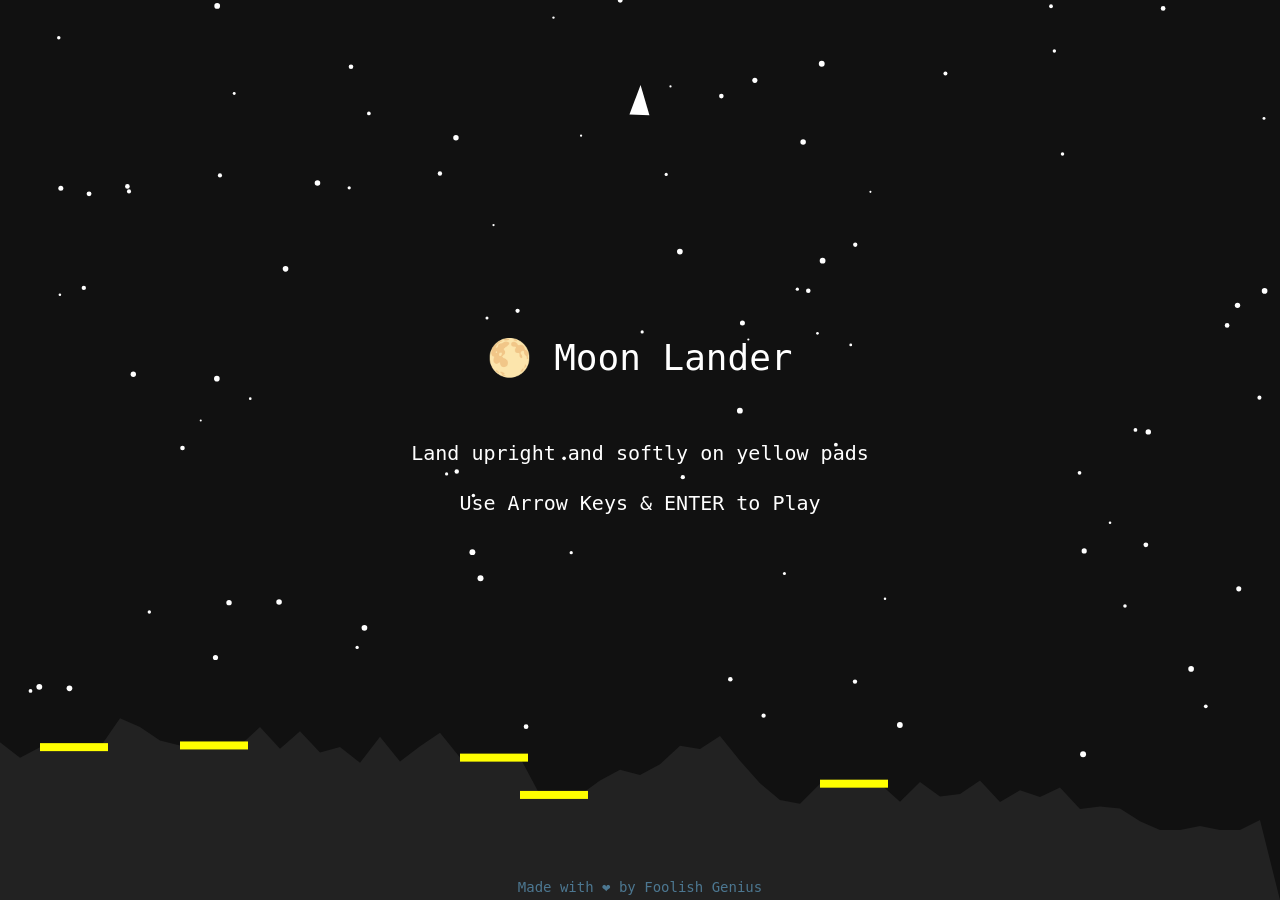
<file: index.html>
<!DOCTYPE html>
<html lang="en">

<head>
  <meta charset="UTF-8" />
  <meta name="viewport" content="width=device-width, initial-scale=1.0" />
  <title>Moon Lander Game</title>
  <link rel="stylesheet" href="style.css">
</head>

<body>
  <canvas id="gameCanvas"></canvas>
  <div id="overlay" class="hidden">
    <div class="overlay-content">
      <h1>🌕 Moon Lander</h1>
      <p id="overlayMsg">Tap to Start</p>
    </div>
  </div>
  <div id="touchControls">
    <button id="btnLeft">⟳</button>
    <button id="btnThrust">↑</button>
    <button id="btnRight">⟲</button>
  </div>
  <script src="game.js"></script>
  <footer id="credits">
    <a href="https://github.com/Foolish-Genius/" target="_blank" rel="noopener">Made with ❤️ by Foolish Genius </a>
  </footer>
</body>

</html>
</file>
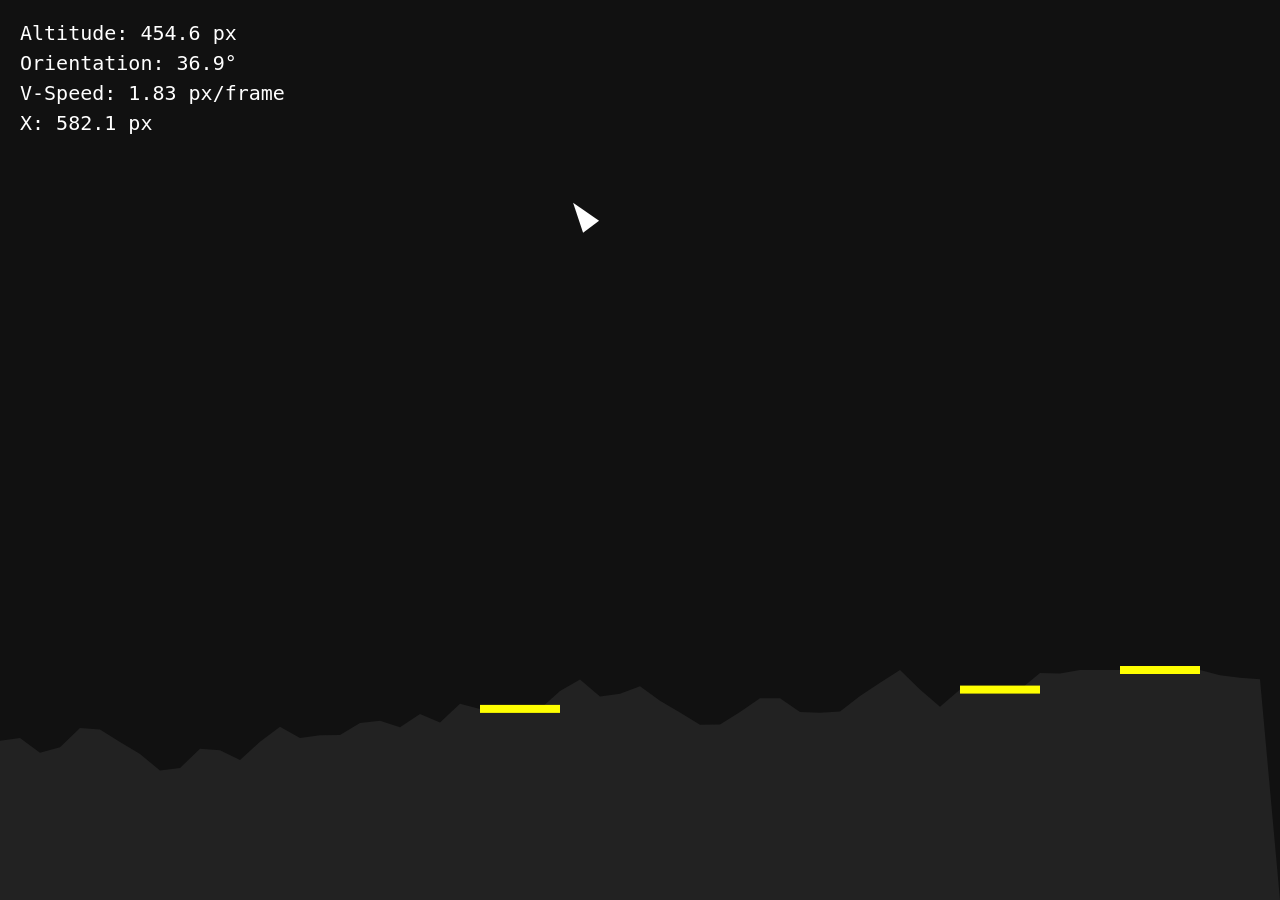
<file: Moon Lander Game.html>
<!DOCTYPE html>
<html lang="en">
<head>
  <meta charset="UTF-8" />
  <meta name="viewport" content="width=device-width, initial-scale=1.0" />
  <title>Moon Lander Game</title>
  <style>
    body {
      margin: 0;
      background: black;
      overflow: hidden;
    }
    canvas {
      display: block;
      background: #111;
    }
  </style>
</head>
<body>
  <canvas id="gameCanvas"></canvas>
  <script>
// --- Terrain Generation ---
const canvas = document.getElementById('gameCanvas');
const ctx = canvas.getContext('2d');
canvas.width = window.innerWidth;
canvas.height = window.innerHeight;

const GRAVITY = 0.001;
const THRUST = -0.01;
const ROTATE_SPEED = 0.05;
const LANDER_WIDTH = 20;
const LANDER_HEIGHT = 30;
const PAD_WIDTH = 80;
const PAD_COUNT = 3;
const SAFE_LANDING_VY = 1.2;
const SAFE_LANDING_ANGLE = Math.PI / 8; // ~22.5 deg

// --- Generate Terrain ---
const terrainPoints = [];
const terrainStep = 20;
const groundY = canvas.height - 50;
let pads = [];

function generateTerrain() {
  let x = 0;
  let lastY = groundY - 100;
  while (x < canvas.width) {
    let y = lastY + (Math.random() - 0.5) * 40;
    y = Math.max(groundY - 180, Math.min(groundY - 20, y));
    terrainPoints.push({ x, y });
    lastY = y;
    x += terrainStep;
  }
  // Add flat pads
  pads = [];
  for (let i = 0; i < PAD_COUNT; i++) {
    let padIdx = Math.floor(Math.random() * (terrainPoints.length - PAD_WIDTH / terrainStep));
    for (let j = 0; j < PAD_WIDTH / terrainStep; j++) {
      terrainPoints[padIdx + j].y = terrainPoints[padIdx].y;
    }
    pads.push({
      x: terrainPoints[padIdx].x,
      y: terrainPoints[padIdx].y,
      width: PAD_WIDTH
    });
  }
}
generateTerrain();

// --- Lander State ---
function randomBetween(a, b) { return a + Math.random() * (b - a); }
let lander = {
  x: canvas.width / 2,
  y: 100,
  vx: randomBetween(-1, 1),
  vy: randomBetween(0.5, 2),
  angle: randomBetween(-Math.PI / 4, Math.PI / 4),
  thrusting: false,
  rotatingLeft: false,
  rotatingRight: false,
  alive: true,
  landed: false
};

function getTerrainY(x) {
  // Linear interpolation between terrain points
  for (let i = 0; i < terrainPoints.length - 1; i++) {
    if (x >= terrainPoints[i].x && x <= terrainPoints[i + 1].x) {
      let t = (x - terrainPoints[i].x) / (terrainPoints[i + 1].x - terrainPoints[i].x);
      return terrainPoints[i].y * (1 - t) + terrainPoints[i + 1].y * t;
    }
  }
  return groundY;
}

function isOnPad(x) {
  return pads.some(pad => x >= pad.x && x <= pad.x + pad.width);
}

function update() {
  if (!lander.alive || lander.landed) return;

  if (lander.rotatingLeft) lander.angle -= ROTATE_SPEED;
  if (lander.rotatingRight) lander.angle += ROTATE_SPEED;

  let ax = 0;
  let ay = GRAVITY;

  if (lander.thrusting) {
    ax += Math.sin(lander.angle) * THRUST;
    ay += Math.cos(lander.angle) * THRUST;
  }

  lander.vx += ax;
  lander.vy += ay;

  lander.x += lander.vx;
  lander.y += lander.vy;

  // --- Collision Detection ---
  let landerBottomY = lander.y + Math.cos(lander.angle) * LANDER_HEIGHT / 2;
  let terrainY = getTerrainY(lander.x);

  if (landerBottomY >= terrainY) {
    if (
      isOnPad(lander.x) &&
      Math.abs(lander.vy) < SAFE_LANDING_VY &&
      Math.abs(lander.angle) < SAFE_LANDING_ANGLE
    ) {
      lander.landed = true;
    } else {
      lander.alive = false;
    }
    lander.vx = 0;
    lander.vy = 0;
  }
}

function drawLander() {
  ctx.save();
  ctx.translate(lander.x, lander.y);
  ctx.rotate(-lander.angle);
  ctx.fillStyle = lander.landed ? 'lime' : (lander.alive ? 'white' : 'red');
  ctx.beginPath();
  ctx.moveTo(-LANDER_WIDTH/2, LANDER_HEIGHT/2);
  ctx.lineTo(LANDER_WIDTH/2, LANDER_HEIGHT/2);
  ctx.lineTo(0, -LANDER_HEIGHT/2);
  ctx.closePath();
  ctx.fill();
  // Draw thrust flame
  if (lander.thrusting && lander.alive && !lander.landed) {
    ctx.fillStyle = 'orange';
    ctx.beginPath();
    ctx.moveTo(-LANDER_WIDTH/4, LANDER_HEIGHT/2);
    ctx.lineTo(LANDER_WIDTH/4, LANDER_HEIGHT/2);
    ctx.lineTo(0, LANDER_HEIGHT/2 + 20 * (0.7 + Math.random() * 0.3));
    ctx.closePath();
    ctx.fill();
  }
  ctx.restore();
}

function drawTerrain() {
  ctx.save();
  ctx.beginPath();
  ctx.moveTo(0, canvas.height);
  for (let pt of terrainPoints) ctx.lineTo(pt.x, pt.y);
  ctx.lineTo(canvas.width, canvas.height);
  ctx.closePath();
  ctx.fillStyle = '#222';
  ctx.fill();

  // Draw pads
  for (let pad of pads) {
    ctx.fillStyle = 'yellow';
    ctx.fillRect(pad.x, pad.y - 4, pad.width, 8);
  }
  ctx.restore();
}

function drawOverlay() {
  // Altitude = vertical distance from lander bottom to terrain
  let landerBottomY = lander.y + Math.cos(lander.angle) * LANDER_HEIGHT / 2;
  let terrainY = getTerrainY(lander.x);
  let altitude = Math.max(0, terrainY - landerBottomY);
  let orientation = (lander.angle * 180 / Math.PI).toFixed(1);

  ctx.save();
  ctx.font = '20px monospace';
  ctx.fillStyle = 'white';
  ctx.fillText(`Altitude: ${altitude.toFixed(1)} px`, 20, 40);
  ctx.fillText(`Orientation: ${orientation}°`, 20, 70);
  ctx.fillText(`V-Speed: ${lander.vy.toFixed(2)} px/frame`, 20, 100);
  ctx.fillText(`X: ${lander.x.toFixed(1)} px`, 20, 130); // <-- Added X coordinate
  if (lander.landed) {
    ctx.fillStyle = 'lime';
    ctx.fillText('LANDED!', canvas.width/2 - 60, 80);
  } else if (!lander.alive) {
    ctx.fillStyle = 'red';
    ctx.fillText('CRASH!', canvas.width/2 - 50, 80);
  }
  ctx.restore();
}

function draw() {
  ctx.clearRect(0, 0, canvas.width, canvas.height);
  drawTerrain();
  drawLander();
  drawOverlay();
}

function gameLoop() {
  update();
  draw();
  requestAnimationFrame(gameLoop);
}

document.addEventListener('keydown', (e) => {
  if (e.code === 'ArrowUp') lander.thrusting = true;
  if (e.code === 'ArrowLeft') lander.rotatingLeft = true;
  if (e.code === 'ArrowRight') lander.rotatingRight = true;
  if ((e.code === 'Space' || e.code === 'Enter') && (!lander.alive || lander.landed)) {
    // Restart game
    generateTerrain();
    lander.x = canvas.width / 2;
    lander.y = 100;
    lander.vx = randomBetween(-1, 1);
    lander.vy = randomBetween(0.5, 2);
    lander.angle = randomBetween(-Math.PI / 4, Math.PI / 4);
    lander.thrusting = false;
    lander.rotatingLeft = false;
    lander.rotatingRight = false;
    lander.alive = true;
    lander.landed = false;
  }
});

document.addEventListener('keyup', (e) => {
  if (e.code === 'ArrowUp') lander.thrusting = false;
  if (e.code === 'ArrowLeft') lander.rotatingLeft = false;
  if (e.code === 'ArrowRight') lander.rotatingRight = false;
});

gameLoop();
  </script>
</body>
</html>
</file>
<file: style.css>
body {
    margin: 0;
    background: black;
    overflow: hidden;
}

canvas {
    display: block;
    background: #111;
}

.hidden {
  display: none !important;
}

#startButton {
  position: fixed;
  top: 50%;
  left: 50%;
  transform: translate(-50%, -50%);
  font-size: 24px;
  padding: 16px 36px;
  border: none;
  border-radius: 12px;
  background: linear-gradient(145deg, #333, #111);
  color: #fff;
  box-shadow: 0 0 12px rgba(255, 255, 255, 0.1),
              inset 0 0 5px rgba(255, 255, 255, 0.05);
  text-shadow: 0 0 3px #0ff;
  z-index: 10;
  display: none;
  transition: all 0.2s ease;
  font-family: monospace;
  cursor: pointer;
}

#startButton:hover {
  background: linear-gradient(145deg, #555, #222);
  box-shadow: 0 0 18px #0ff, inset 0 0 6px #0ff;
  color: #0ff;
}

#touchControls {
  position: fixed;
  bottom: 30px;
  left: 50%;
  transform: translateX(-50%);
  display: none;
  gap: 10px;
  z-index: 10;
}

#touchControls button {
  width: 52px;
  height: 52px;
  font-size: 24px;
  border-radius: 10px;
  background-color: #181818;
  color: #aaff77;
  border: 1px solid #2b2b2b;
  box-shadow: 0 2px 6px rgba(0, 255, 0, 0.1);
  transition: all 0.2s ease;
}

#touchControls button:hover {
  background-color: #202020;
  box-shadow: 0 0 8px rgba(170, 255, 119, 0.2);
}

#touchControls button:active {
  transform: scale(0.95);
  background-color: #222;
  box-shadow: inset 0 0 6px rgba(170, 255, 119, 0.3);
}

#credits {
  position: fixed;
  bottom: 5px;
  width: 100%;
  text-align: center;
  font-size: 14px;
  font-family: monospace;
  opacity: 0.5;
  z-index: 1;
  pointer-events: none;
  color: #aaa;
}

#credits a {
  color: #7cf;
  text-decoration: none;
  pointer-events: auto;
}

#credits a:hover {
  text-decoration: underline;
}

@media (max-width: 768px) {
  #credits {
    bottom: 10px;
  }
  #touchControls button {
    width: 40px;
    height: 40px;
    font-size: 18px;
  }
}
</file>
